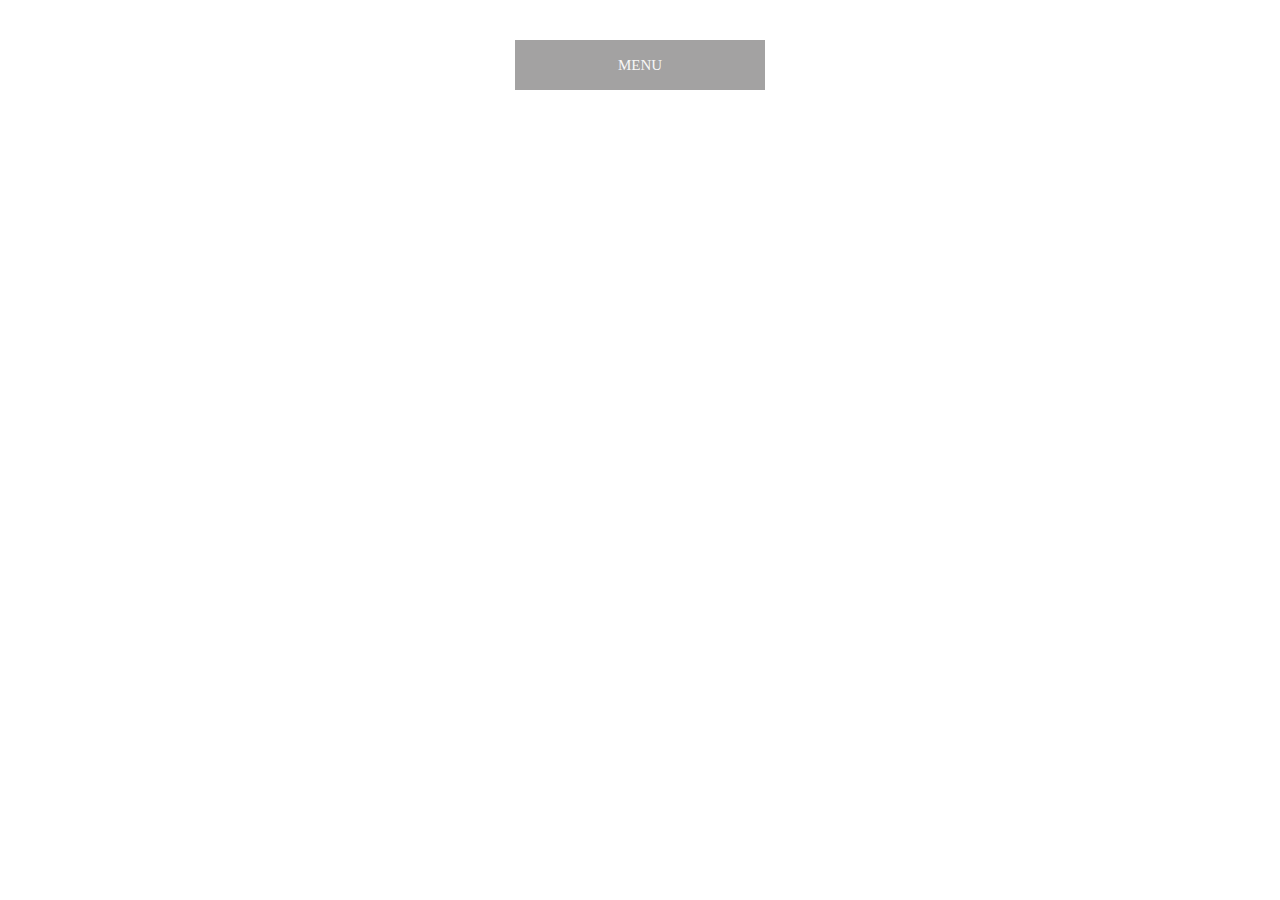
<file: animation/03-dropdown-menu/index.html>
<!DOCTYPE html>
<html lang="en">
  <head>
    <meta charset="UTF-8" />
    <meta http-equiv="X-UA-Compatible" content="IE=edge" />
    <meta name="viewport" content="width=device-width, initial-scale=1.0" />
    <title>Dropdown Menu</title>
    <link rel="stylesheet" href="style.css" />
  </head>
  <body>
    <div class="dropdown-container">
        <div class="menu-title">MENU</div>
        <ul class="dropdown-menu">
            <li>ITEM 1</li>
            <li>ITEM 2</li>
            <li>ITEM 3</li>
            <li>ITEM 4</li>
            <li>ITEM 5</li>
        </ul>
    </div>
    <script src="script.js"></script>
  </body>
</html>
</file>
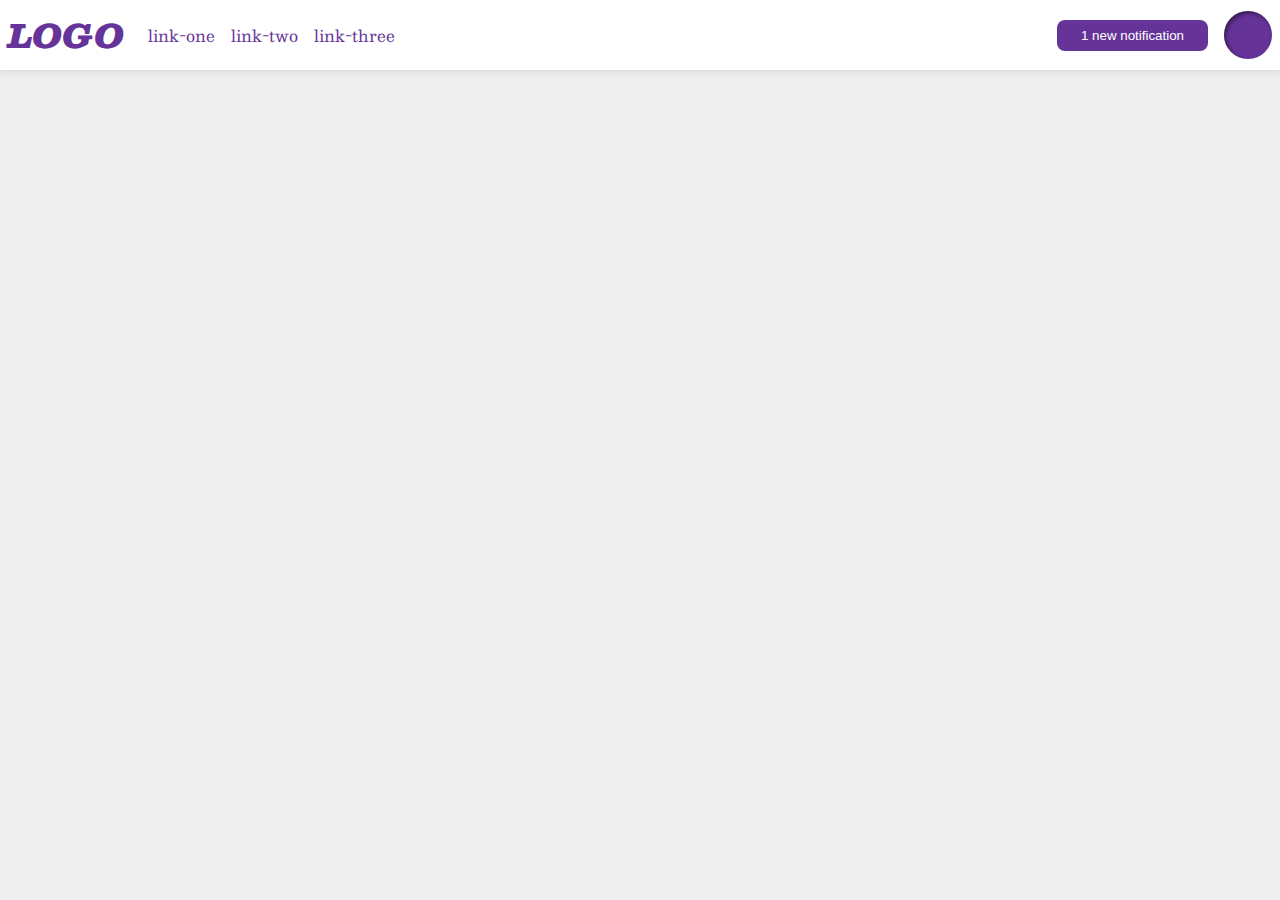
<file: flex/03-flex-header-2/index.html>
<!DOCTYPE html>
<html lang="en">
  <head>
    <meta charset="UTF-8">
    <meta http-equiv="X-UA-Compatible" content="IE=edge">
    <meta name="viewport" content="width=device-width, initial-scale=1.0">
    <title>Flex Header 2</title>
    <link rel="stylesheet" href="style.css">
  </head>
  <body>
    <div class="header">
     <div class="left">
      <div class="logo">
        LOGO
      </div>
      <ul class="links">
        <li><a href="google.com">link-one</a></li>
        <li><a href="google.com">link-two</a></li>
        <li><a href="google.com">link-three</a></li>
      </ul>
     </div>
     <div class="right">
      <button class="notifications">
        1 new notification
      </button>
      <div class="profile-image"></div>
     </div>
    </div>
  </body>
</html>
</file>
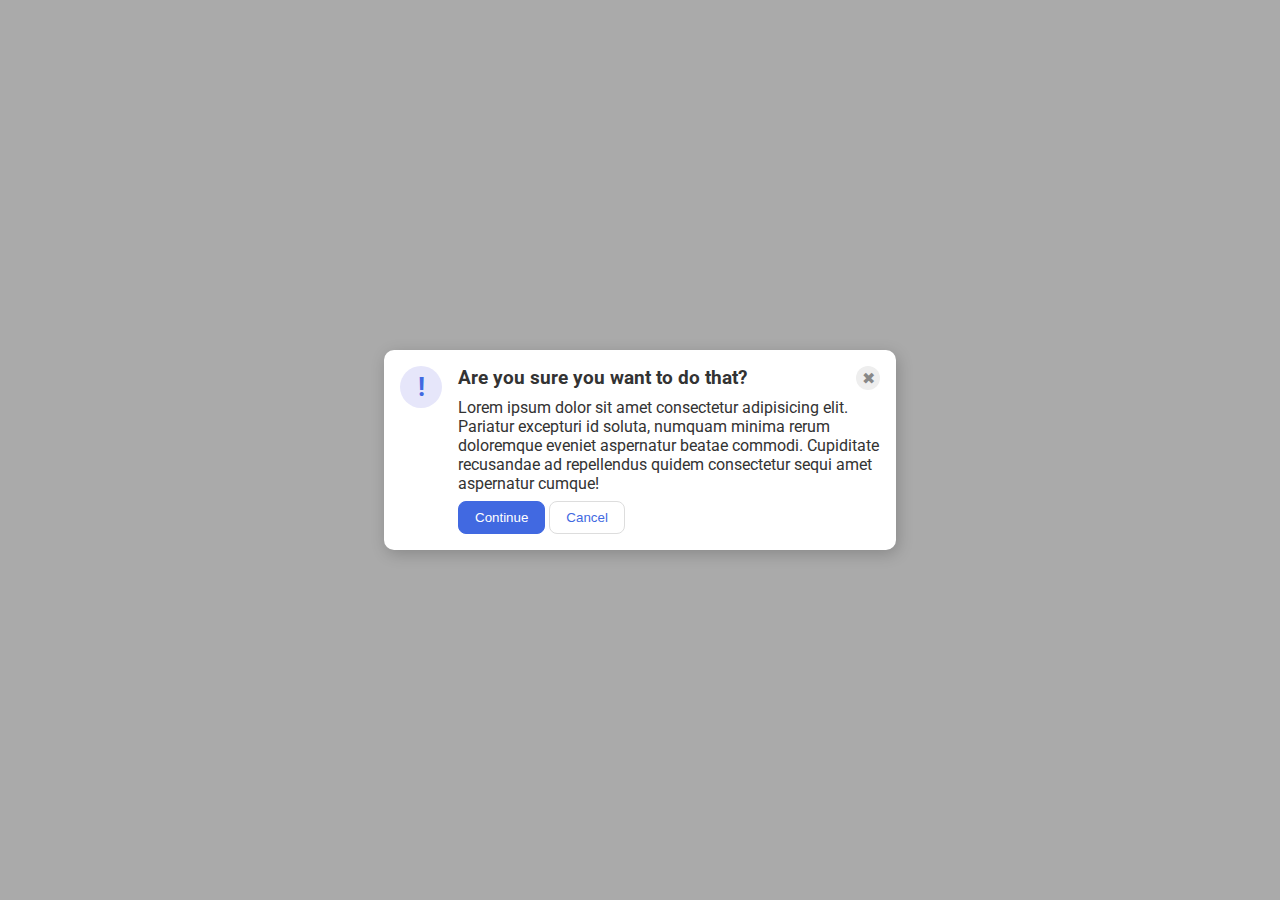
<file: flex/05-flex-modal/index.html>
<!DOCTYPE html>
<html lang="en">
  <head>
    <meta charset="UTF-8">
    <meta http-equiv="X-UA-Compatible" content="IE=edge">
    <meta name="viewport" content="width=device-width, initial-scale=1.0">
    <link rel="stylesheet" href="style.css">
    <title>Modal</title>
  </head>
  <body>
    <div class="modal">
      <div class="icon">!</div>
      <div class="content">
        <div class="header">Are you sure you want to do that?
          <div class="close-button">✖</div>
        </div>  
        <div class="text">Lorem ipsum dolor sit amet consectetur adipisicing elit. Pariatur excepturi id soluta, numquam minima rerum doloremque eveniet aspernatur beatae commodi. Cupiditate recusandae ad repellendus quidem consectetur sequi amet aspernatur cumque!</div>
        <button class="continue">Continue</button>
        <button class="cancel">Cancel</button>
      </div>
    </div>
  </body>
</html>
</file>
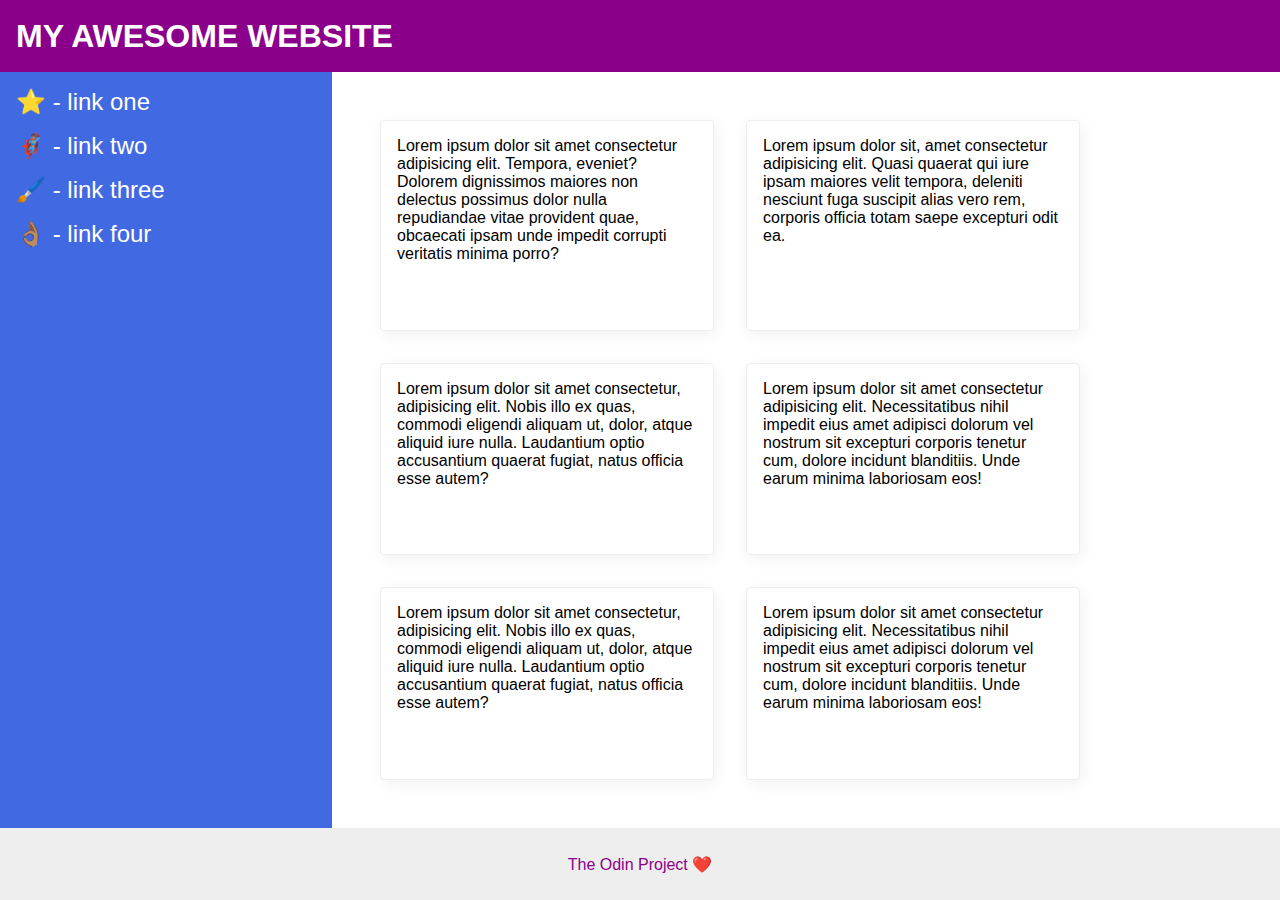
<file: flex/07-flex-layout-2/index.html>
<!DOCTYPE html>
<html lang="en">
  <head>
    <meta charset="UTF-8">
    <meta http-equiv="X-UA-Compatible" content="IE=edge">
    <meta name="viewport" content="width=device-width, initial-scale=1.0">
    <title>The Holy Grail</title>
    <link rel="stylesheet" href="style.css">
  </head>
  <body>
    <div class="header">
      MY AWESOME WEBSITE
    </div>
    <div class="container">
      <div class="sidebar">
        <ul>
          <li><a href="#">⭐ - link one</a></li>
          <li><a href="#">🦸🏽‍♂️ - link two</a></li>
          <li><a href="#">🖌️ - link three</a></li>
          <li><a href="#">👌🏽 - link four</a></li>
        </ul>
      </div>
      <div class="deck">
        <div class="card">Lorem ipsum dolor sit amet consectetur adipisicing elit. Tempora, eveniet? Dolorem dignissimos maiores non delectus possimus dolor nulla repudiandae vitae provident quae, obcaecati ipsam unde impedit corrupti veritatis minima porro?</div>
        <div class="card">Lorem ipsum dolor sit, amet consectetur adipisicing elit. Quasi quaerat qui iure ipsam maiores velit tempora, deleniti nesciunt fuga suscipit alias vero rem, corporis officia totam saepe excepturi odit ea.</div>
        <div class="card">Lorem ipsum dolor sit amet consectetur, adipisicing elit. Nobis illo ex quas, commodi eligendi aliquam ut, dolor, atque aliquid iure nulla. Laudantium optio accusantium quaerat fugiat, natus officia esse autem?</div>
        <div class="card">Lorem ipsum dolor sit amet consectetur adipisicing elit. Necessitatibus nihil impedit eius amet adipisci dolorum vel nostrum sit excepturi corporis tenetur cum, dolore incidunt blanditiis. Unde earum minima laboriosam eos!</div>
        <div class="card">Lorem ipsum dolor sit amet consectetur, adipisicing elit. Nobis illo ex quas, commodi eligendi aliquam ut, dolor, atque aliquid iure nulla. Laudantium optio accusantium quaerat fugiat, natus officia esse autem?</div>
        <div class="card">Lorem ipsum dolor sit amet consectetur adipisicing elit. Necessitatibus nihil impedit eius amet adipisci dolorum vel nostrum sit excepturi corporis tenetur cum, dolore incidunt blanditiis. Unde earum minima laboriosam eos!</div>
      </div>
    </div>
    <div class="footer">
      The Odin Project ❤️
    </div>
  </body>
</html>
</file>
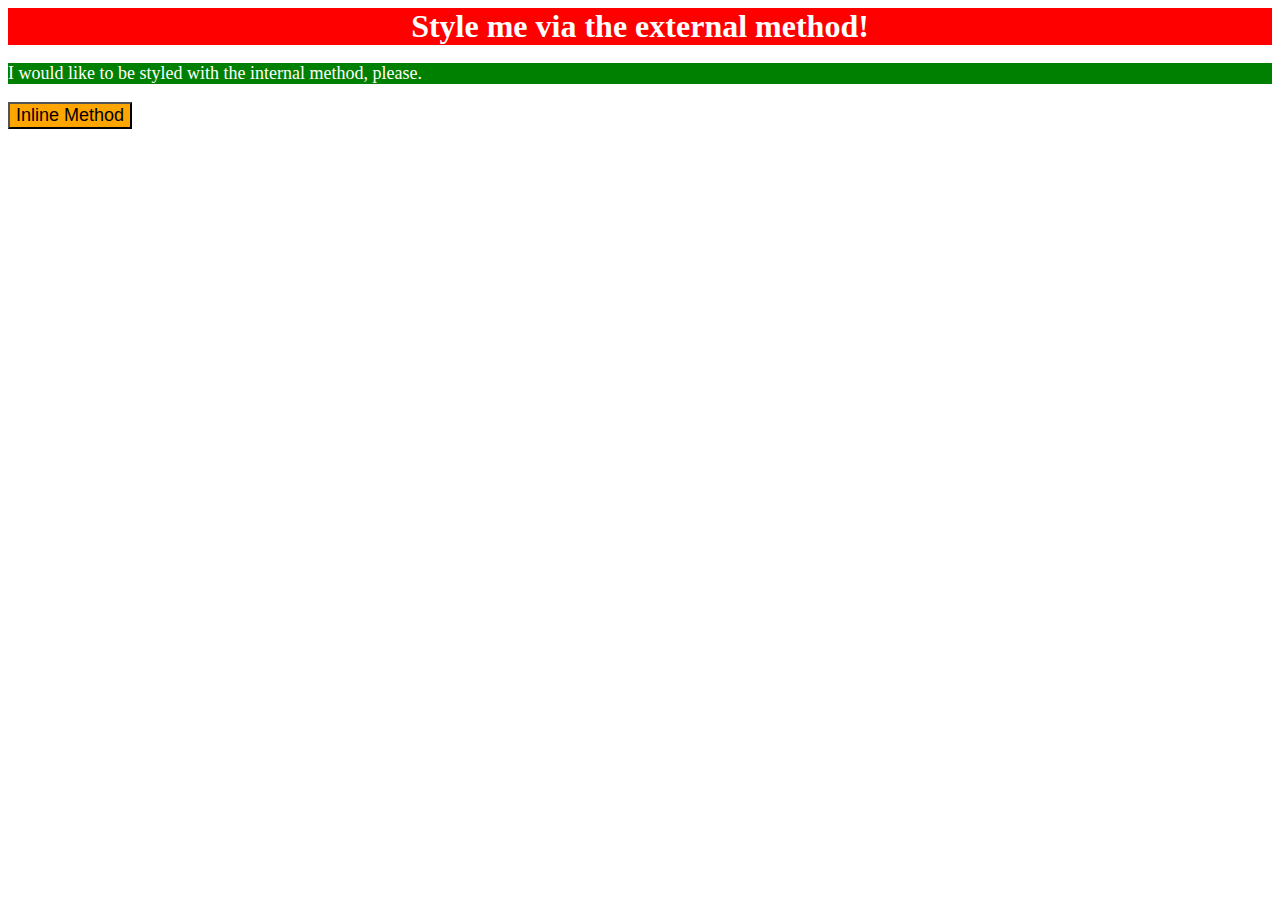
<file: foundations/01-css-methods/index.html>
<!DOCTYPE html>
<html lang="en">
  <head>
    <meta charset="UTF-8">
    <meta http-equiv="X-UA-Compatible" content="IE=edge">
    <meta name="viewport" content="width=device-width, initial-scale=1.0">
    <title>Methods for Adding CSS</title>
    <link rel="stylesheet" href="styles.css">
    <style>
      p {
        background-color: green;
        color:white;
        font-size: 18px;
      }
    </style>
  </head>
  <body>
    <div>Style me via the external method!</div>
    <p>I would like to be styled with the internal method, please.</p>
    <button style="background-color: orange; font-size: 18px;">Inline Method</button>
  </body>
</html>
</file>
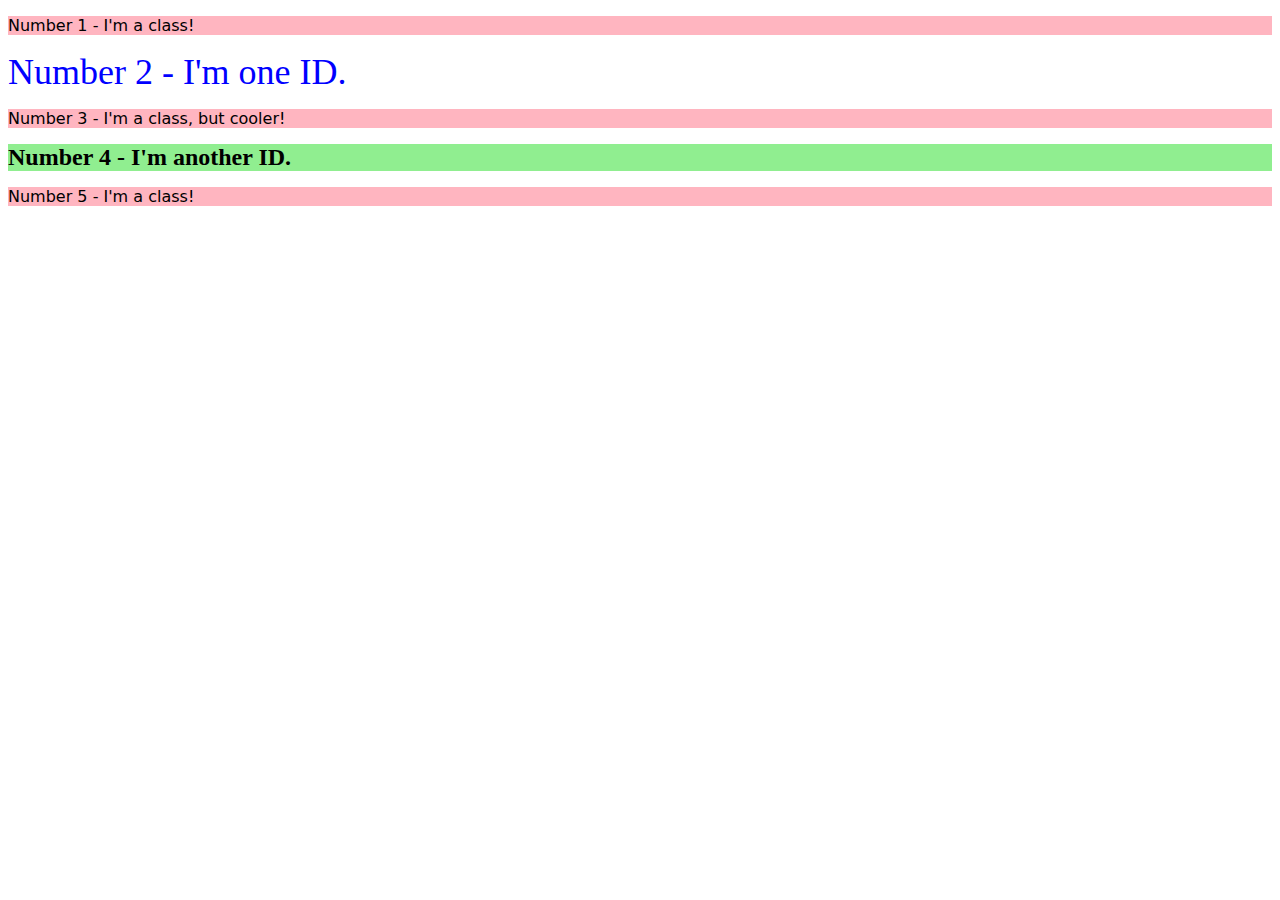
<file: foundations/02-class-id-selectors/index.html>
<!DOCTYPE html>
<html lang="en">
  <head>
    <meta charset="UTF-8">
    <meta http-equiv="X-UA-Compatible" content="IE=edge">
    <meta name="viewport" content="width=device-width, initial-scale=1.0">
    <title>Class and ID Selectors</title>
    <link rel="stylesheet" href="style.css">
  </head>
  <body>
    <p class="first">Number 1 - I'm a class!</p>
    <div id="wicked">Number 2 - I'm one ID.</div>
    <p class="first"; class="second">Number 3 - I'm a class, but cooler!</p>
    <div id="man">Number 4 - I'm another ID.</div>
    <p class="first">Number 5 - I'm a class!</p>
  </body>
</html>
</file>
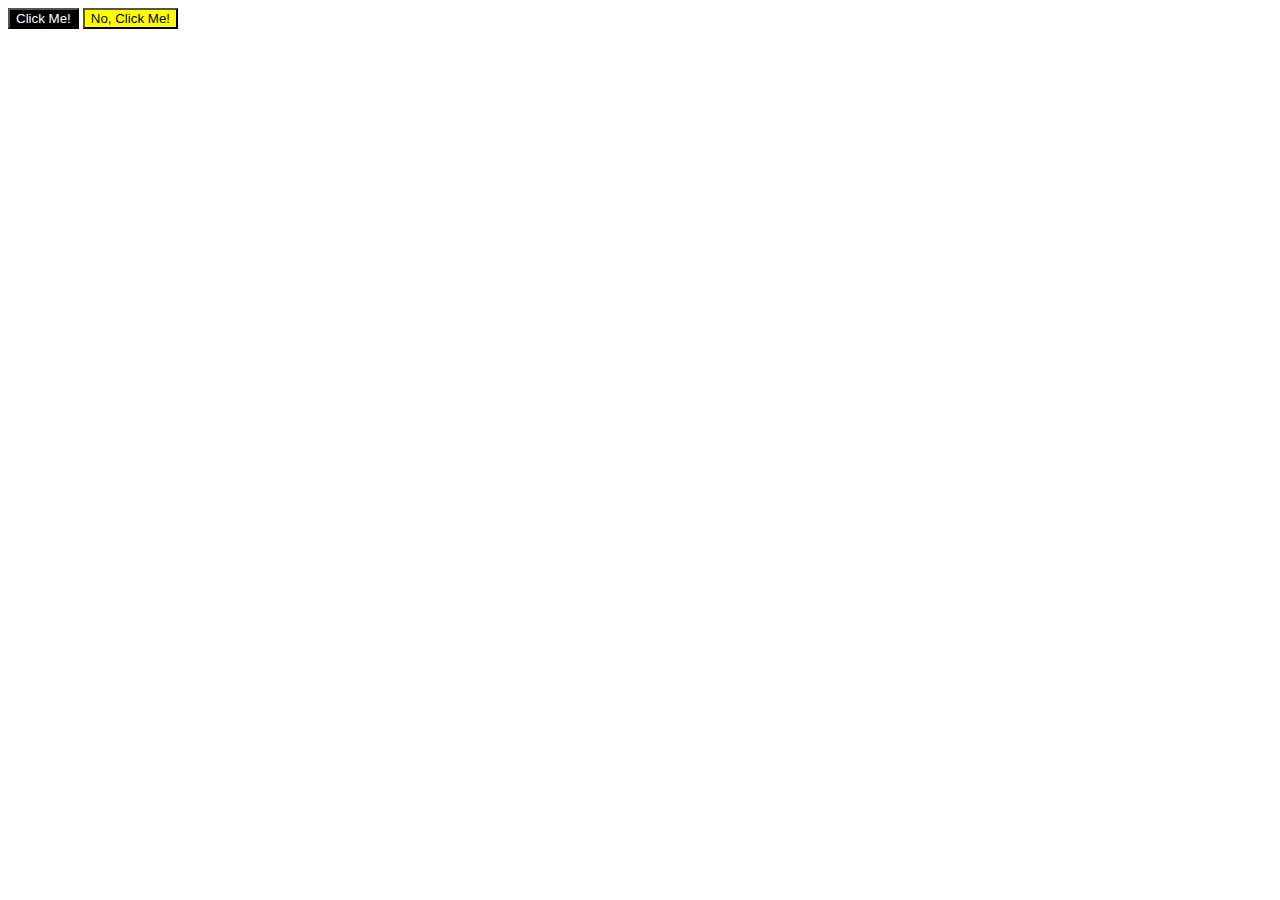
<file: foundations/03-grouping-selectors/index.html>
<!DOCTYPE html>
<html lang="en">
  <head>
    <meta charset="UTF-8">
    <meta http-equiv="X-UA-Compatible" content="IE=edge">
    <meta name="viewport" content="width=device-width, initial-scale=1.0">
    <title>Grouping Selectors</title>
    <link rel="stylesheet" href="style.css">
  </head>
  <body>
    <button class="one">Click Me!</button>
    <button class="uno">No, Click Me!</button>
  </body>
</html>
</file>
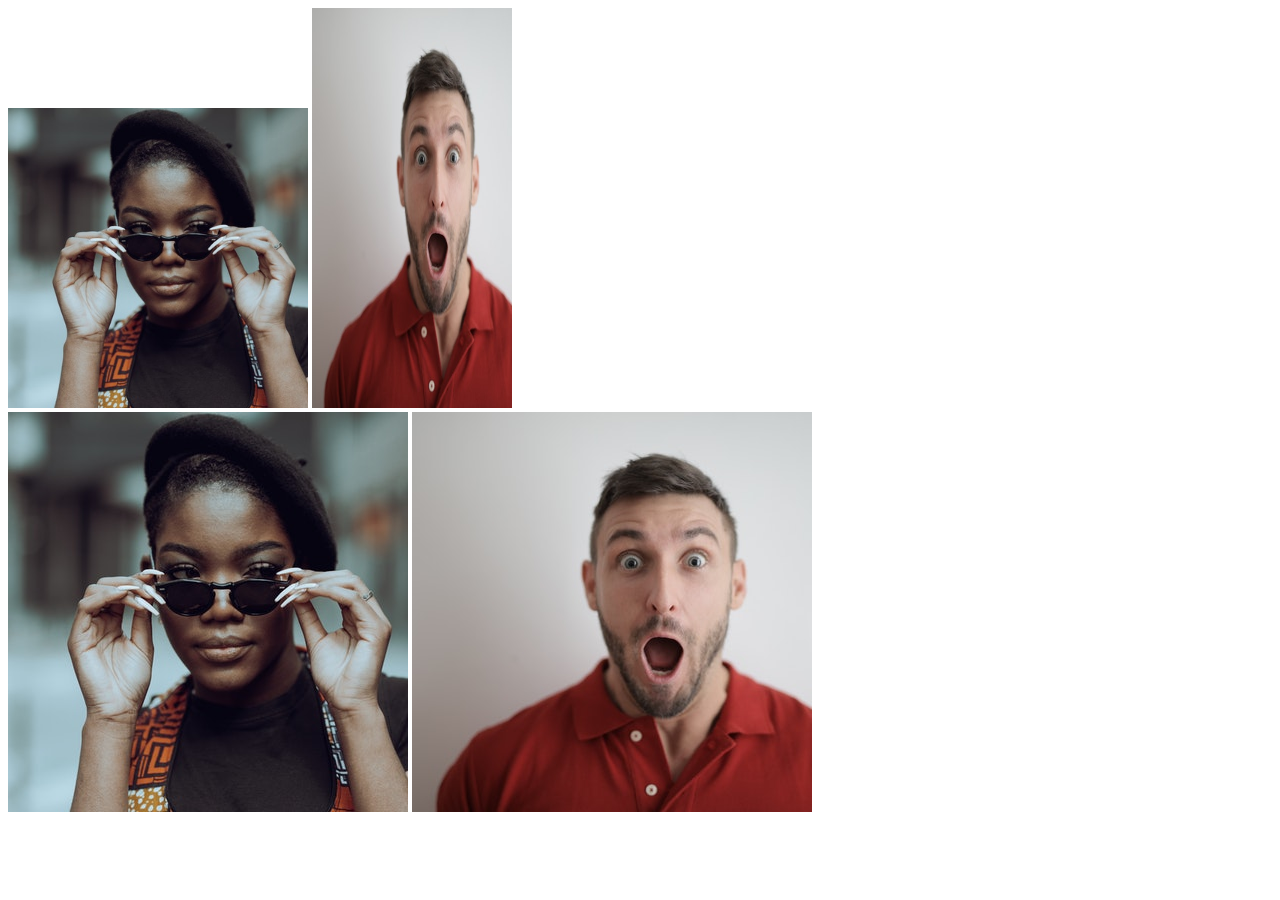
<file: foundations_1/04-chaining-selectors/index.html>
<!DOCTYPE html>
<html lang="en">
  <head>
    <meta charset="UTF-8">
    <meta http-equiv="X-UA-Compatible" content="IE=edge">
    <meta name="viewport" content="width=device-width, initial-scale=1.0">
    <title>Chaining Selectors</title>
    <link rel="stylesheet" href="style.css">
  </head>
  <body>
    <!-- Use the classes BELOW this line -->
    <div>
      <img class="avatar proportioned" src="./pexels-katho-mutodo-8434791.jpg" alt="">
      <img class="avatar distorted" src="./pexels-andrea-piacquadio-3777931.jpg" alt="">
    </div>
    <!-- Use the classes ABOVE this line -->
    <div>
      <img class="original proportioned" src="./pexels-katho-mutodo-8434791.jpg" alt="">
      <img class="original distorted" src="./pexels-andrea-piacquadio-3777931.jpg" alt="">
    </div>
  </body>
</html>
</file>
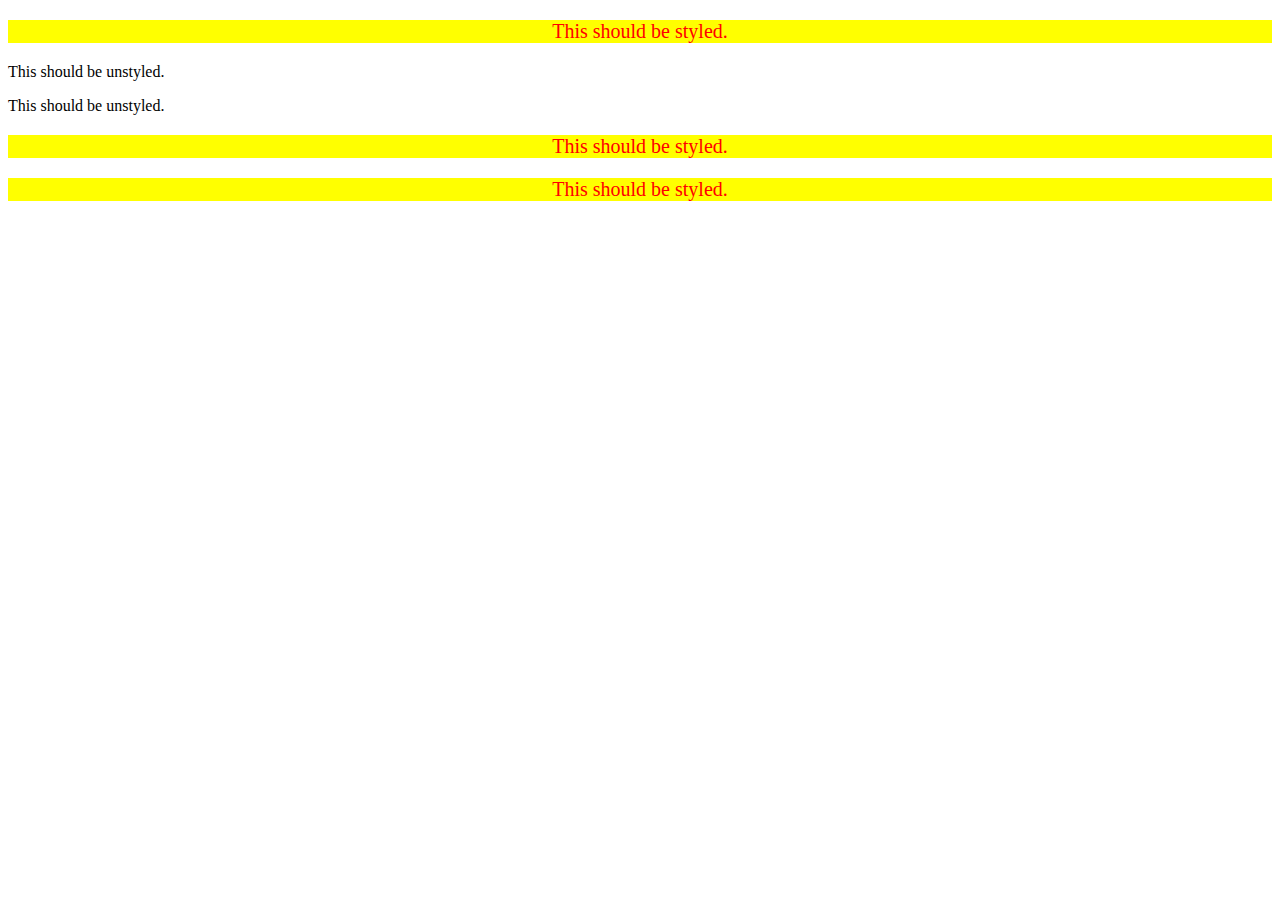
<file: foundations_1/05-descendant-combinator/index.html>
<!DOCTYPE html>
<html lang="en">
  <head>
    <meta charset="UTF-8">
    <meta http-equiv="X-UA-Compatible" content="IE=edge">
    <meta name="viewport" content="width=device-width, initial-scale=1.0">
    <title>Descendant Combinator</title>
    <link rel="stylesheet" href="style.css">
  </head>
  <body>
    <div class="container">
      <p class="text">This should be styled.</p>
    </div>
    <p class="text">This should be unstyled.</p>
    <p class="text">This should be unstyled.</p>
    <div class="container">
      <p class="text">This should be styled.</p>
      <p class="text">This should be styled.</p>
    </div>
  </body>
</html>
</file>
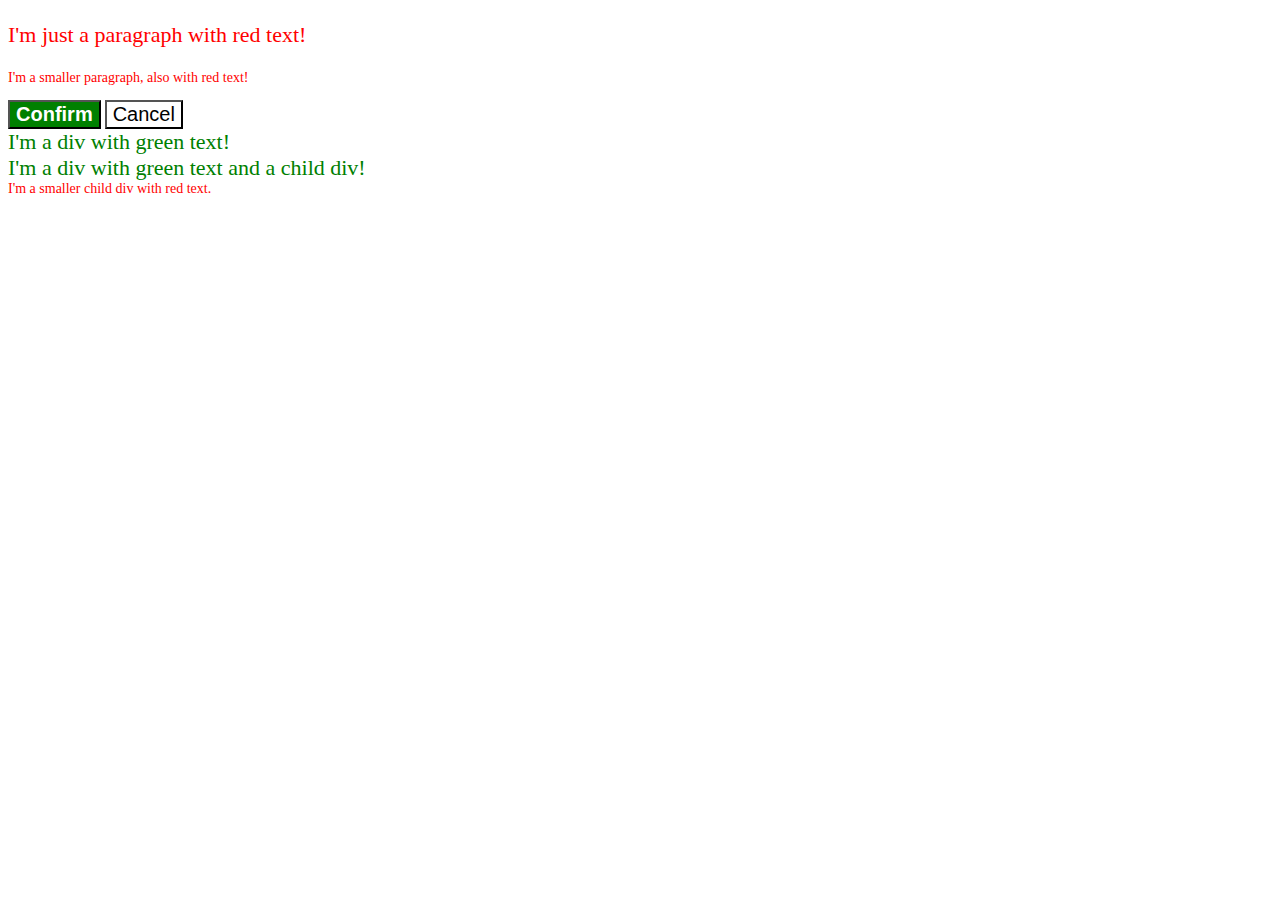
<file: foundations_1/06-cascade-fix/index.html>
<!DOCTYPE html>
<html lang="en">
  <head>
    <meta charset="UTF-8">
    <meta http-equiv="X-UA-Compatible" content="IE=edge">
    <meta name="viewport" content="width=device-width, initial-scale=1.0">
    <title>Fix the Cascade</title>
    <link rel="stylesheet" href="style.css">
  </head>
  <body>
    <p class="para">I'm just a paragraph with red text!</p>
    <p class="para small-para">I'm a smaller paragraph, also with red text!</p>

    <button id="confirm-button" class="button confirm">Confirm</button>
    <button id="cancel-button" class="button cancel">Cancel</button>

    <div class="text">I'm a div with green text!</div>
    <div class="text">I'm a div with green text and a child div!
      <div class="text child">I'm a smaller child div with red text.</div>
    </div>
  </body>
</html>
</file>
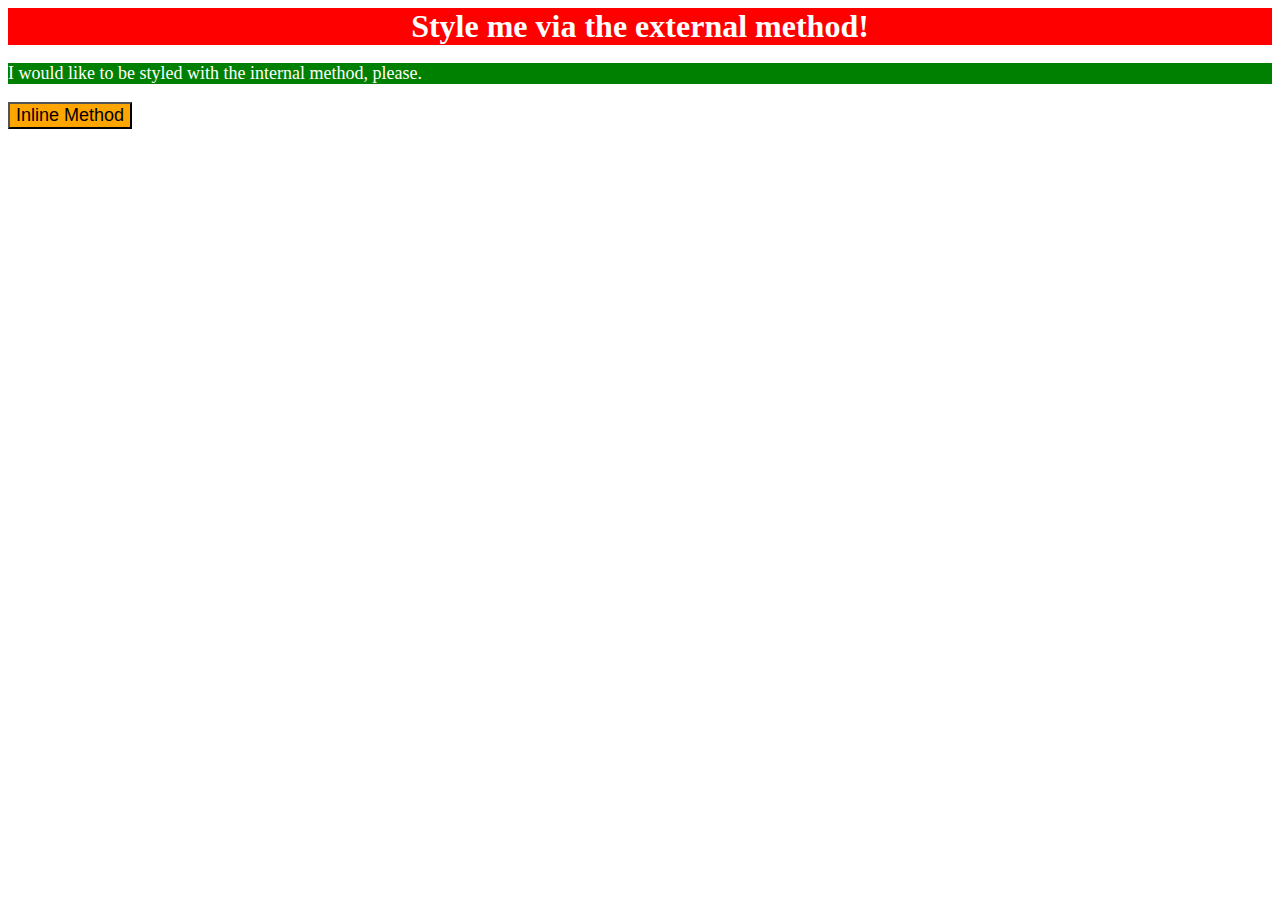
<file: foundations_2/01-css-methods/index.html>
<!DOCTYPE html>
<html lang="en">
  <head>
    <meta charset="UTF-8">
    <meta http-equiv="X-UA-Compatible" content="IE=edge">
    <meta name="viewport" content="width=device-width, initial-scale=1.0">
    <title>Methods for Adding CSS</title>
    <link rel="stylesheet" href="style.css">
    
    <style>
      p {
        background-color: green;
        color: white;
        font-size: 18px;
      }
    </style>
  </head>
  <body>
    <div>Style me via the external method!</div>
    <p>I would like to be styled with the internal method, please.</p>
    <button style="background-color: orange; font-size: 18px;">Inline Method</button>
  </body>
</html>
</file>
<file: animation/03-dropdown-menu/style.css>
.dropdown-container {
  max-width: 250px;
  margin: 40px auto;
  text-align: center;
  line-height: 50px;
  font-size: 15px;
  color: rgb(247, 247, 247);
  cursor: pointer;
}

.menu-title {
  background-color: rgb(163, 162, 162);
}

.dropdown-menu {
  list-style: none;
  padding: 0;
  margin: 0;
  background-color: rgb(99, 97, 97);

  display: none;
}

ul.dropdown-menu li:hover {
  background: rgb(47, 46, 46);
}

.visible {
  display: block;
}

.visible {
  animation: expand 0.5s;
  transform-origin: top;
}

@keyframes expand {
  0% {
    transform: scaleY(0.1);
  }

  80% {
    transform: scaleY(1.15);
  }
  
  100% {
    transform: scaleY(1);
  }
}
</file>
<file: flex/03-flex-header-2/style.css>
/* this is some magical font-importing.  
you'll learn about it later. */
@import url('https://fonts.googleapis.com/css2?family=Besley:ital,wght@0,400;1,900&display=swap');

body {
  margin: 0;
  background: #eee;
  font-family: Besley, serif;
}

.header {
  background: white;
  border-bottom: 1px solid #ddd;
  box-shadow: 0 0 8px rgba(0,0,0,.1);
  display: flex;
  justify-content: space-between;
  align-items: center;
  padding: 8px;
}

.profile-image {
  background: rebeccapurple;
  box-shadow: inset 2px 2px 4px rgba(0,0,0,.5);
  border-radius: 50%;
  width: 48px;
  height:  48px;
}

.logo {
  color: rebeccapurple;
  font-size: 32px;
  font-weight: 900;
  font-style: italic;
}

button {
  border: none;
  border-radius: 8px;
  background: rebeccapurple;
  color: white;
  padding: 8px 24px;
}

a {
  /* this removes the line under our links */
  text-decoration: none;
  color: rebeccapurple;
}

ul {
  list-style-type: none;
  display: flex;
  margin: 8px;
  padding: 0;
  gap: 16px;
}

.left, .right {
  display: flex;
  align-items: center;
  gap: 16px;
}
</file>
<file: flex/05-flex-modal/style.css>
@import url('https://fonts.googleapis.com/css2?family=Roboto:wght@400;700&display=swap');

html, body {
  height: 100%;
}

body {
  font-family: Roboto, sans-serif;
  margin: 0;
  background: #aaa;
  color: #333;
  /* I'll give you this one for free lol */
  display: flex;
  align-items: center;
  justify-content: center;
}

.modal {
  background: white;
  width: 480px;
  border-radius: 10px;
  box-shadow: 2px 4px 16px rgba(0,0,0,.2);
  display: flex;
  padding: 16px;
  gap: 16px;
}

.header {
  display: flex;
  justify-content: space-between;
  font-weight: bold;
  font-size: larger;
  margin-bottom: 8px;
}

.text {
  margin-bottom: 8px;
}

.icon {
  color: royalblue;
  font-size: 26px;
  font-weight: 700;
  background: lavender;
  width: 42px;
  height: 42px;
  border-radius: 50%;
  display: flex;
  align-items: center;
  justify-content: center;
  flex-shrink: 0;
}

.close-button {
  background: #eee;
  border-radius: 50%;
  color: #888;
  font-weight: 400;
  font-size: 16px;
  height: 24px;
  width: 24px;
  display: flex;
  align-items: center;
  justify-content: center;
}

button {
  padding: 8px 16px;
  border-radius: 8px;
}

button.continue {
  background: royalblue;
  border: 1px solid royalblue;
  color: white;
}

button.cancel {
  background: white;
  border: 1px solid #ddd;
  color: royalblue;
}
</file>
<file: flex/07-flex-layout-2/style.css>
body {
  font-family: -apple-system, BlinkMacSystemFont, 'Segoe UI', Roboto, Oxygen, Ubuntu, Cantarell, 'Open Sans', 'Helvetica Neue', sans-serif;
  margin: 0;
  min-height: 100vh;
  display: flex;
  flex-direction: column;
}

.header {
  height: 72px;
  background: darkmagenta;
  color: white;
  font-size: xx-large;
  font-weight: bolder;
  display: flex;
  align-items: center;
  padding-left: 16px;
}

.footer {
  height: 72px;
  background: #eee;
  color: darkmagenta;
  margin-top: auto;
  display: flex;
  align-items: center;
  justify-content: center;
}

.container {
  display: flex;
  flex: auto;
}

.sidebar {
  width: 300px;
  background: royalblue;
  padding: 16px;
  flex-shrink: 0;
}

ul {
  list-style: none;
  margin: 0;
  padding: 0;
}

li {
  margin-bottom: 16px;
}

a {
  text-decoration: none;
  color: white;
  font-size: 24px;
}

.deck {
  display: flex;
  flex-wrap: wrap;
  padding: 32px;
}

.card {
  border: 1px solid #eee;
  box-shadow: 2px 4px 16px rgba(0,0,0,.06);
  border-radius: 4px;
  padding: 16px;
  margin: 16px;
  width: 300px;
}
</file>
<file: foundations/01-css-methods/styles.css>
div {
    background-color: red;
    color: white;
    font-size: 32px;
    text-align: center;
    font-weight: bold;
}
</file>
<file: foundations/02-class-id-selectors/style.css>
.first {
    background-color: rgb(255, 181, 192);  
    font-family: Verdana, "DejaVu sans", sans-serif;
}

#wicked {
    color:rgb(0, 0, 255);
    font-size: 36px;
}

.second {
    font-size: 24px;
}

#man {
    background-color: rgb(144, 238, 144);
    font-size: 24px;
    font-weight: bold;
}
</file>
<file: foundations/03-grouping-selectors/style.css>
.one {
    background-color: black;
    color: white;
}

.uno {
    background-color: yellow;
}

.one .uno {
    font-size: 28px;
    font-family: Helvetica, 'Times New Roman', sans-serif;
}
</file>
<file: foundations_1/04-chaining-selectors/style.css>
.avatar.proportioned {
    height: auto;
    width: 300px;
}

.avatar.distorted {
    height: 400px;
    width: 200px;
}
</file>
<file: foundations_1/05-descendant-combinator/style.css>
.container .text {
    background-color: hsl(60, 100%, 50%);
    color: hsl(0, 100%, 50%);
    font-size: 20px;
    text-align: center;
}
</file>
<file: foundations_1/06-cascade-fix/style.css>
.para,
.small-para {
  color: hsl(0, 100%, 50%);
}

.para.small-para {
  font-size: 14px;
}

.para {
  font-size: 22px;
}

.button.confirm {
  background: green;
  color: white;
  font-weight: bold;
} 

.button {
  background-color: rgb(255, 255, 255);
  color: rgb(0, 0, 0);
  font-size: 20px;
}

.text .child {
  color: red;
  font-size: 14px;
}

div.text {
  color: green;
  font-size: 22px;
}
</file>
<file: foundations_2/01-css-methods/style.css>
div {
  background-color: red;
  color: white;
  font-size: 32px;
  text-align: center;
  font-weight: bold;
}
</file>
